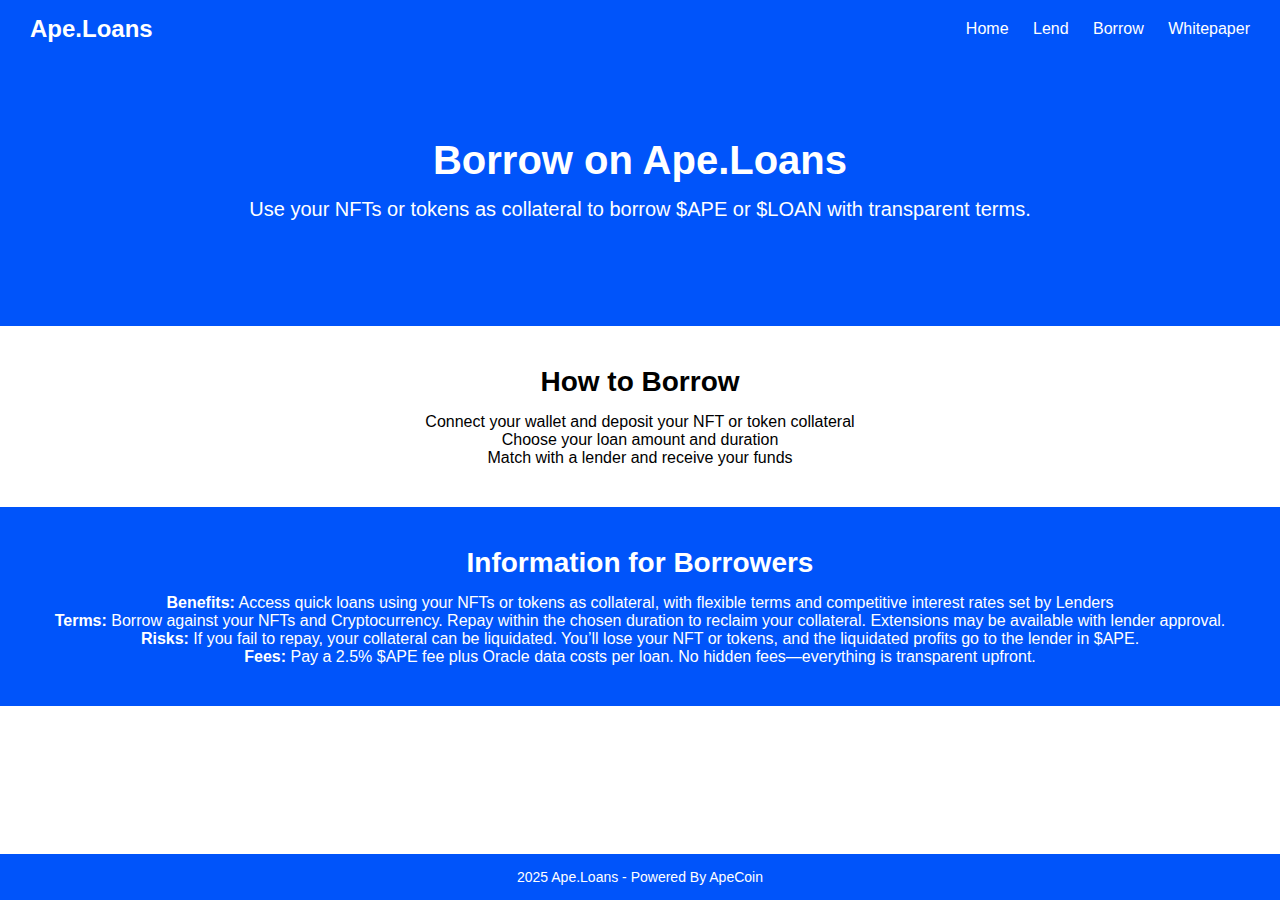
<file: borrow/index.html>
<!DOCTYPE html>
<html lang="en">
<head>
    <meta charset="UTF-8">
    <meta name="viewport" content="width=device-width, initial-scale=1.0">
    <title>Ape.Loans - Borrow</title>
    <link rel="stylesheet" href="/styles.css">
</head>
<body>
    <header>
        <div class="logo">Ape.Loans</div>
        <nav>
            <a href="/home">Home</a>
            <a href="/lend">Lend</a>
            <a href="/borrow">Borrow</a>
            <a href="/whitepaper">Whitepaper</a>
        </nav>
    </header>
    <main>
        <section class="hero">
            <h1>Borrow on Ape.Loans</h1>
            <p>Use your NFTs or tokens as collateral to borrow $APE or $LOAN with transparent terms.</p>
        </section>
        <section class="info">
            <h2>How to Borrow</h2>
            <p>Connect your wallet and deposit your NFT or token collateral</p>
            <p>Choose your loan amount and duration</p>
            <p>Match with a lender and receive your funds</p>
        </section>
        <section class="info">
            <h2>Information for Borrowers</h2>
            <p><strong>Benefits:</strong> Access quick loans using your NFTs or tokens as collateral, with flexible terms and competitive interest rates set by Lenders</p>
            <p><strong>Terms:</strong> Borrow against your NFTs and Cryptocurrency. Repay within the chosen duration to reclaim your collateral. Extensions may be available with lender approval.</p>
            <p><strong>Risks:</strong> If you fail to repay, your collateral can be liquidated. You’ll lose your NFT or tokens, and the liquidated profits go to the lender in $APE.</p>
            <p><strong>Fees:</strong> Pay a 2.5% $APE fee plus Oracle data costs per loan. No hidden fees—everything is transparent upfront.</p>
        </section>
    </main>
    <footer>
        <p> 2025 Ape.Loans - Powered By ApeCoin</p>
    </footer>
</body>
</html>
</file>
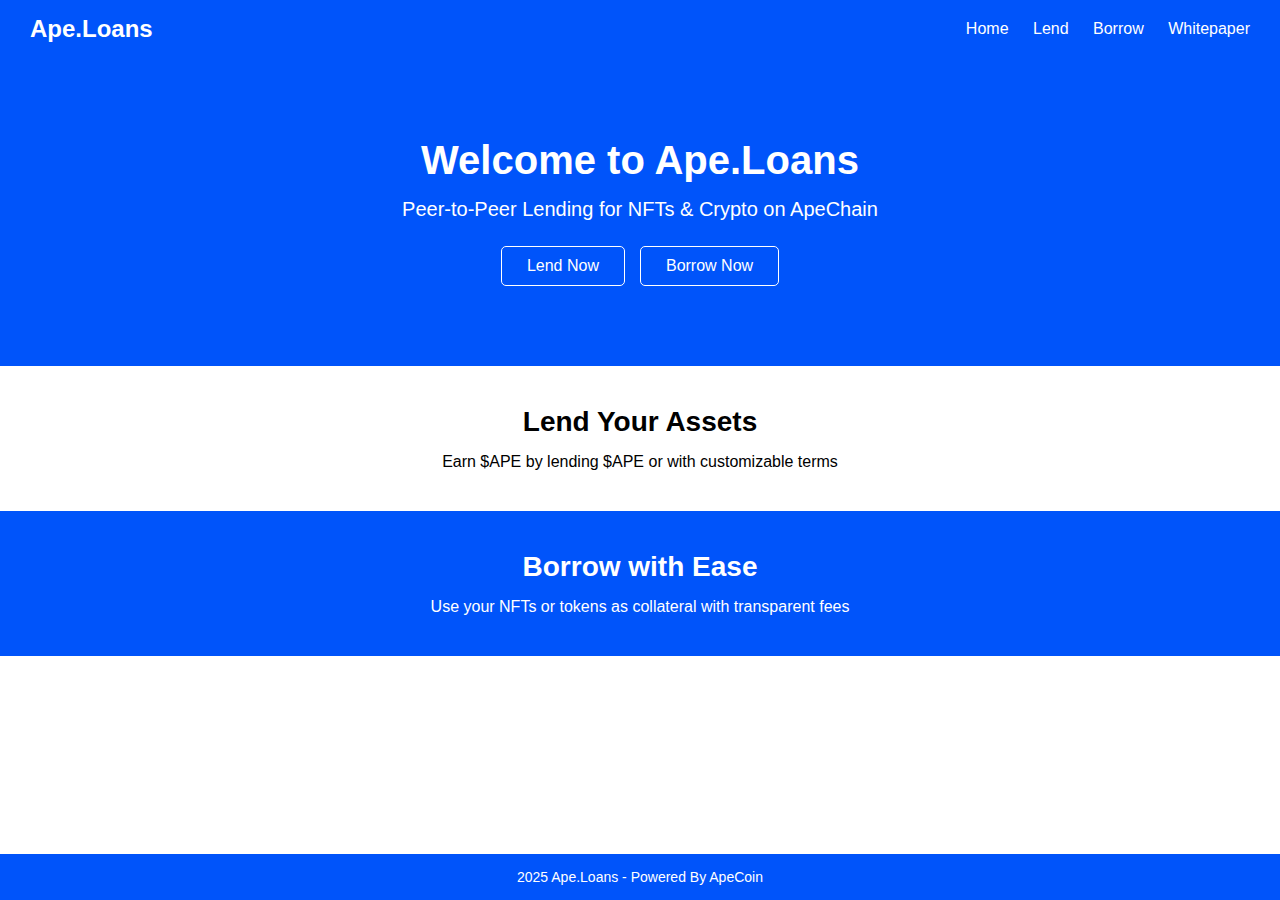
<file: home/index.html>
<!DOCTYPE html>
<html lang="en">
<head>
    <meta charset="UTF-8">
    <meta name="viewport" content="width=device-width, initial-scale=1.0">
    <title>Ape.Loans - P2P Lending Platform</title>
    <link rel="stylesheet" href="/styles.css">
</head>
<body>
    <header>
        <div class="logo">Ape.Loans</div>
        <nav>
            <a href="/home">Home</a>
            <a href="/lend">Lend</a>
            <a href="/borrow">Borrow</a>
            <a href="/whitepaper">Whitepaper</a>
        </nav>
    </header>
    <main>
        <section id="home" class="hero">
            <h1>Welcome to Ape.Loans</h1>
            <p>Peer-to-Peer Lending for NFTs & Crypto on ApeChain</p>
            <div class="cta">
                <a href="/lend" class="btn">Lend Now</a>
                <a href="/borrow" class="btn">Borrow Now</a>
            </div>
        </section>
        <section id="lend" class="info">
            <h2>Lend Your Assets</h2>
            <p>Earn $APE by lending $APE or with customizable terms</p>
        </section>
        <section id="borrow" class="info">
            <h2>Borrow with Ease</h2>
            <p>Use your NFTs or tokens as collateral with transparent fees</p>
        </section>
    </main>
    <footer>
        <p> 2025 Ape.Loans - Powered By ApeCoin</p>
    </footer>
</body>
</html>
</file>
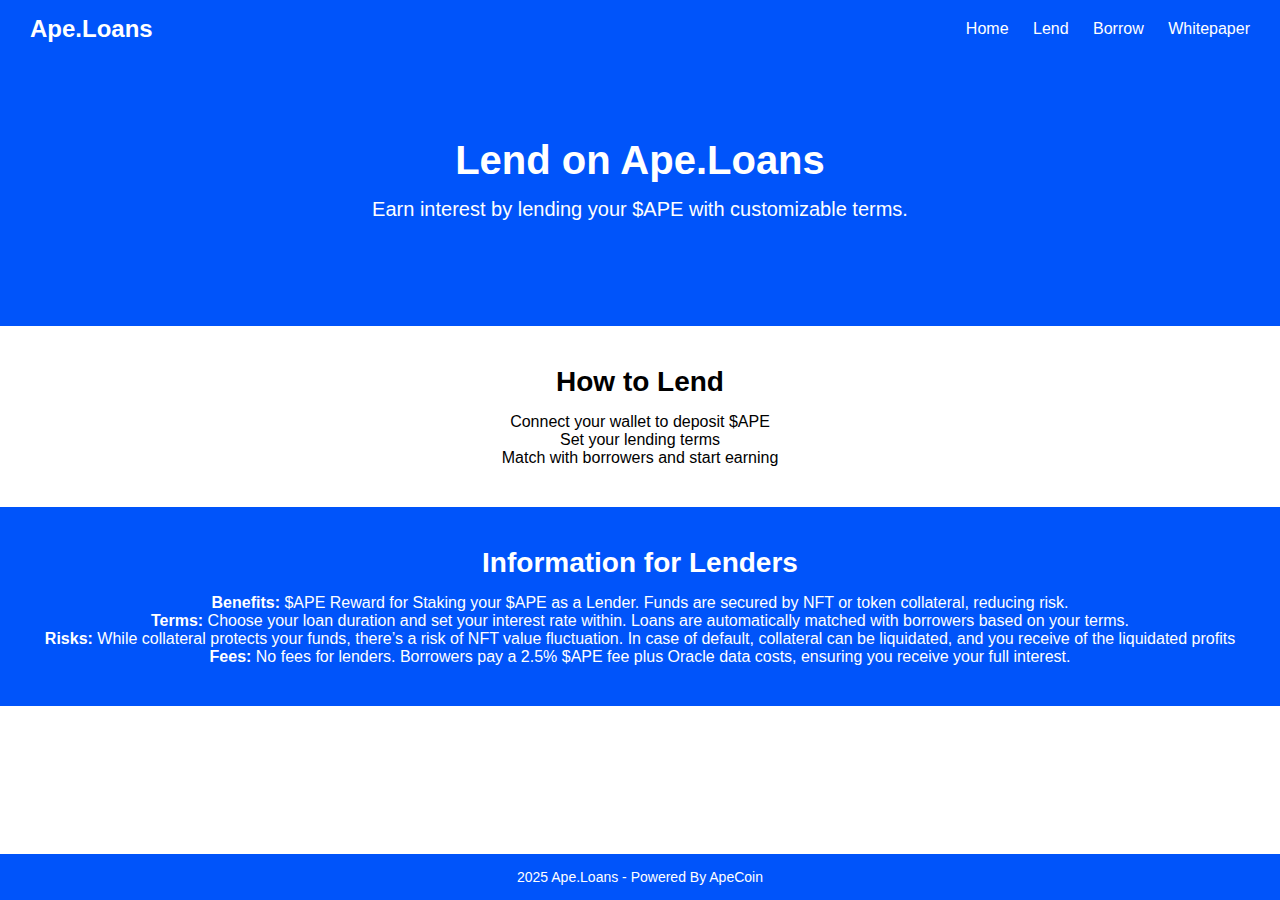
<file: lend/index.html>
<!DOCTYPE html>
<html lang="en">
<head>
    <meta charset="UTF-8">
    <meta name="viewport" content="width=device-width, initial-scale=1.0">
    <title>Ape.Loans - Lend</title>
    <link rel="stylesheet" href="/styles.css">
</head>
<body>
    <header>
        <div class="logo">Ape.Loans</div>
        <nav>
            <a href="/home">Home</a>
            <a href="/lend">Lend</a>
            <a href="/borrow">Borrow</a>
            <a href="/whitepaper">Whitepaper</a>
        </nav>
    </header>
    <main>
        <section class="hero">
            <h1>Lend on Ape.Loans</h1>
            <p>Earn interest by lending your $APE with customizable terms.</p>
        </section>
        <section class="info">
            <h2>How to Lend</h2>
            <p>Connect your wallet to deposit $APE</p>
            <p>Set your lending terms</p>
            <p>Match with borrowers and start earning</p>
        </section>
        <section class="info">
            <h2>Information for Lenders</h2>
            <p><strong>Benefits:</strong> $APE Reward for Staking your $APE as a Lender. Funds are secured by NFT or token collateral, reducing risk.</p>
            <p><strong>Terms:</strong> Choose your loan duration and set your interest rate within. Loans are automatically matched with borrowers based on your terms.</p>
            <p><strong>Risks:</strong> While collateral protects your funds, there’s a risk of NFT value fluctuation. In case of default, collateral can be liquidated, and you receive of the liquidated profits</p>
            <p><strong>Fees:</strong> No fees for lenders. Borrowers pay a 2.5% $APE fee plus Oracle data costs, ensuring you receive your full interest.</p>
        </section>
    </main>
    <footer>
        <p> 2025 Ape.Loans - Powered By ApeCoin</p>
    </footer>
</body>
</html>
</file>
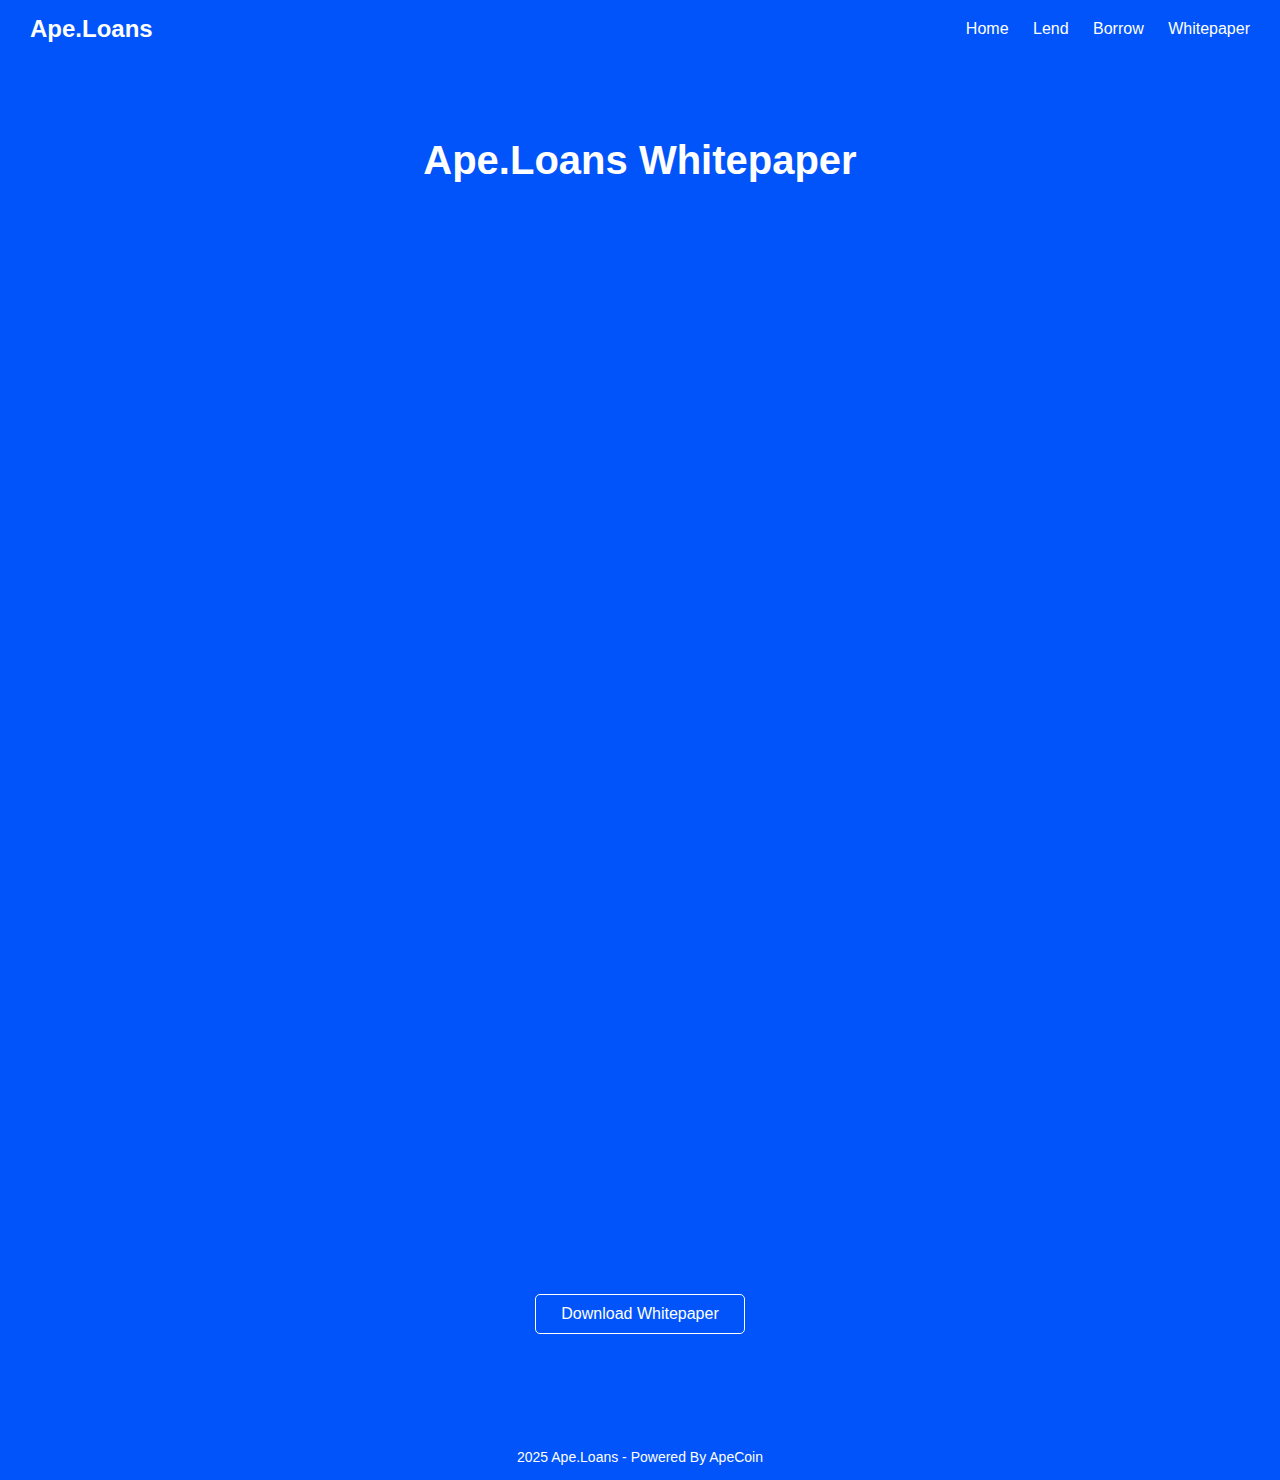
<file: whitepaper/index.html>
<!DOCTYPE html>
<html lang="en">
<head>
    <meta charset="UTF-8">
    <meta name="viewport" content="width=device-width, initial-scale=1.0">
    <title>Ape.Loans Whitepaper</title>
    <link rel="stylesheet" href="/styles.css">
    <style>
        .whitepaper-container {
            display: flex;
            flex-direction: column;
            align-items: center;
            margin: 0 auto;
            padding: 20px;
        }
        .pdf-viewer {
            width: 900px; /* Standard paper width (8.5 inches at 96 DPI) */
            height: 1056px; /* Standard paper height (11 inches at 96 DPI) */
            border: none;
            margin-bottom: 20px;
        }
    </style>
</head>
<body>
    <header>
        <div class="logo">Ape.Loans</div>
        <nav>
            <a href="/home">Home</a>
            <a href="/lend">Lend</a>
            <a href="/borrow">Borrow</a>
            <a href="/whitepaper">Whitepaper</a>
        </nav>
    </header>
    <main>
        <section class="hero">
            <h1>Ape.Loans Whitepaper</h1>
            <div class="whitepaper-container">
                <iframe src="ApeLoansOverview.pdf" class="pdf-viewer"></iframe>
                <a href="ApeLoansOverview.pdf" download class="btn">Download Whitepaper</a>
            </div>
        </section>
    </main>
    <footer>
        <p> 2025 Ape.Loans - Powered By ApeCoin</p>
    </footer>
</body>
</html>
</file>
<file: styles.css>
* {
    margin: 0;
    padding: 0;
    box-sizing: border-box;
    font-family: Arial, sans-serif;
}

html, body {
    height: 100%; /* Ensure the body takes up the full viewport height */
}

body {
    background-color: #FFFFFF; /* White */
    display: flex;
    flex-direction: column;
    min-height: 100vh; /* Minimum height of the viewport */
}

header {
    background-color: #0054FA; /* New blue */
    padding: 15px 30px;
    display: flex;
    justify-content: space-between;
    align-items: center;
}

.logo {
    font-size: 24px;
    font-weight: bold;
    color: #FFFFFF; /* White */
}

nav a {
    margin-left: 20px;
    color: #FFFFFF; /* White */
    text-decoration: none;
    font-size: 16px;
}

nav a:hover {
    color: #000000; /* Black */
}

main {
    flex: 1; /* Makes main content take up remaining space, pushing footer to bottom */
}

.hero {
    text-align: center;
    padding: 80px 20px;
    background-color: #0054FA; /* New blue */
}

.hero h1 {
    font-size: 40px;
    margin-bottom: 15px;
    color: #FFFFFF; /* White */
}

.hero p {
    font-size: 20px;
    margin-bottom: 25px;
    color: #FFFFFF; /* White */
}

.cta {
    display: flex;
    justify-content: center;
    gap: 15px;
}

.btn {
    padding: 10px 25px;
    background-color: #0054FA; /* New blue */
    color: #FFFFFF; /* White */
    text-decoration: none;
    border-radius: 5px;
    font-size: 16px;
    border: 1px solid #FFFFFF; /* White border */
}

.btn:hover {
    background-color: #FFFFFF; /* White */
    color: #000000; /* Black */
}

.info {
    padding: 40px 20px;
    text-align: center;
}

.info:nth-child(odd) {
    background-color: #0054FA; /* New blue */
}

.info:nth-child(even) {
    background-color: #FFFFFF; /* White */
}

.info h2 {
    font-size: 28px;
    margin-bottom: 15px;
    color: #000000; /* Black */
}

.info p {
    font-size: 16px;
    color: #000000; /* Black */
}

.info:nth-child(odd) h2,
.info:nth-child(odd) p {
    color: #FFFFFF; /* White for text on blue background */
}

#borrow {
    margin-top: 0; /* Remove previous margin since we're using flexbox to position */
}

footer {
    background-color: #0054FA; /* New blue */
    padding: 15px;
    text-align: center;
    color: #FFFFFF; /* White */
    font-size: 14px;
}
</file>
